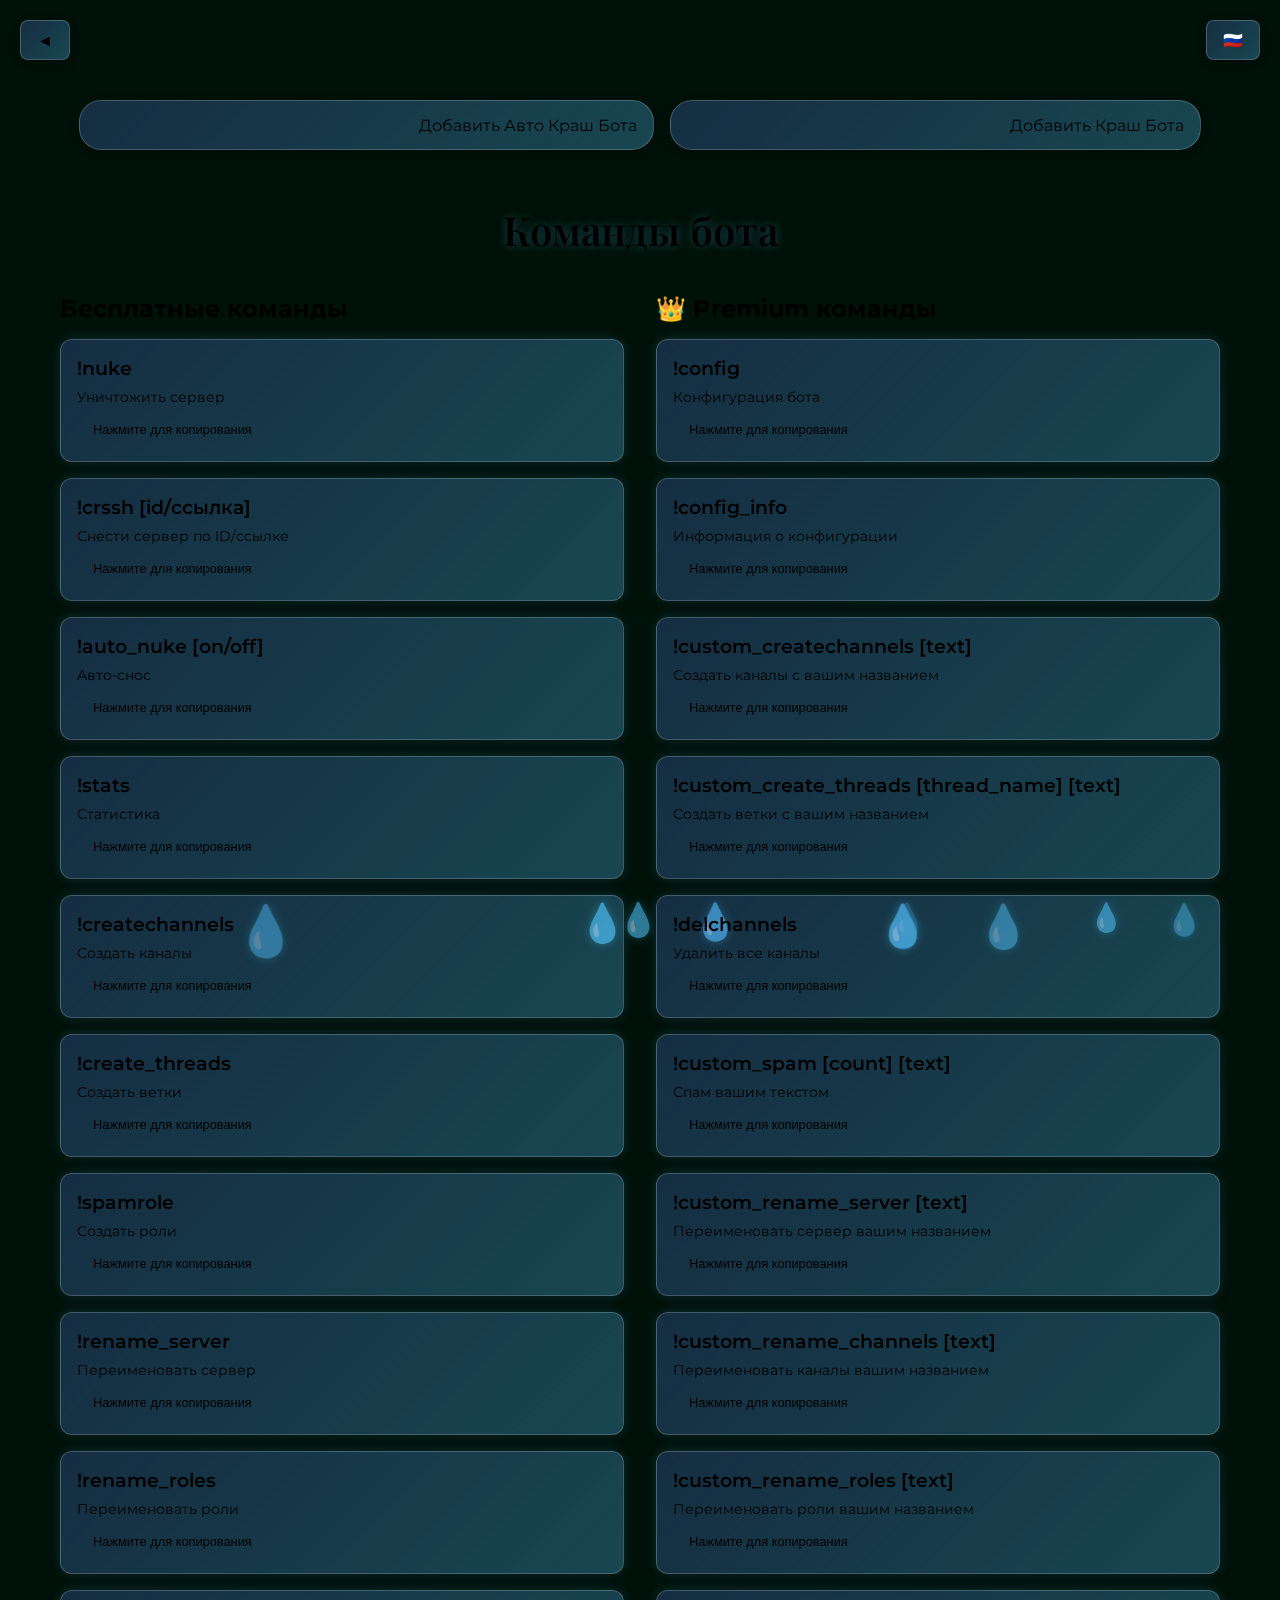
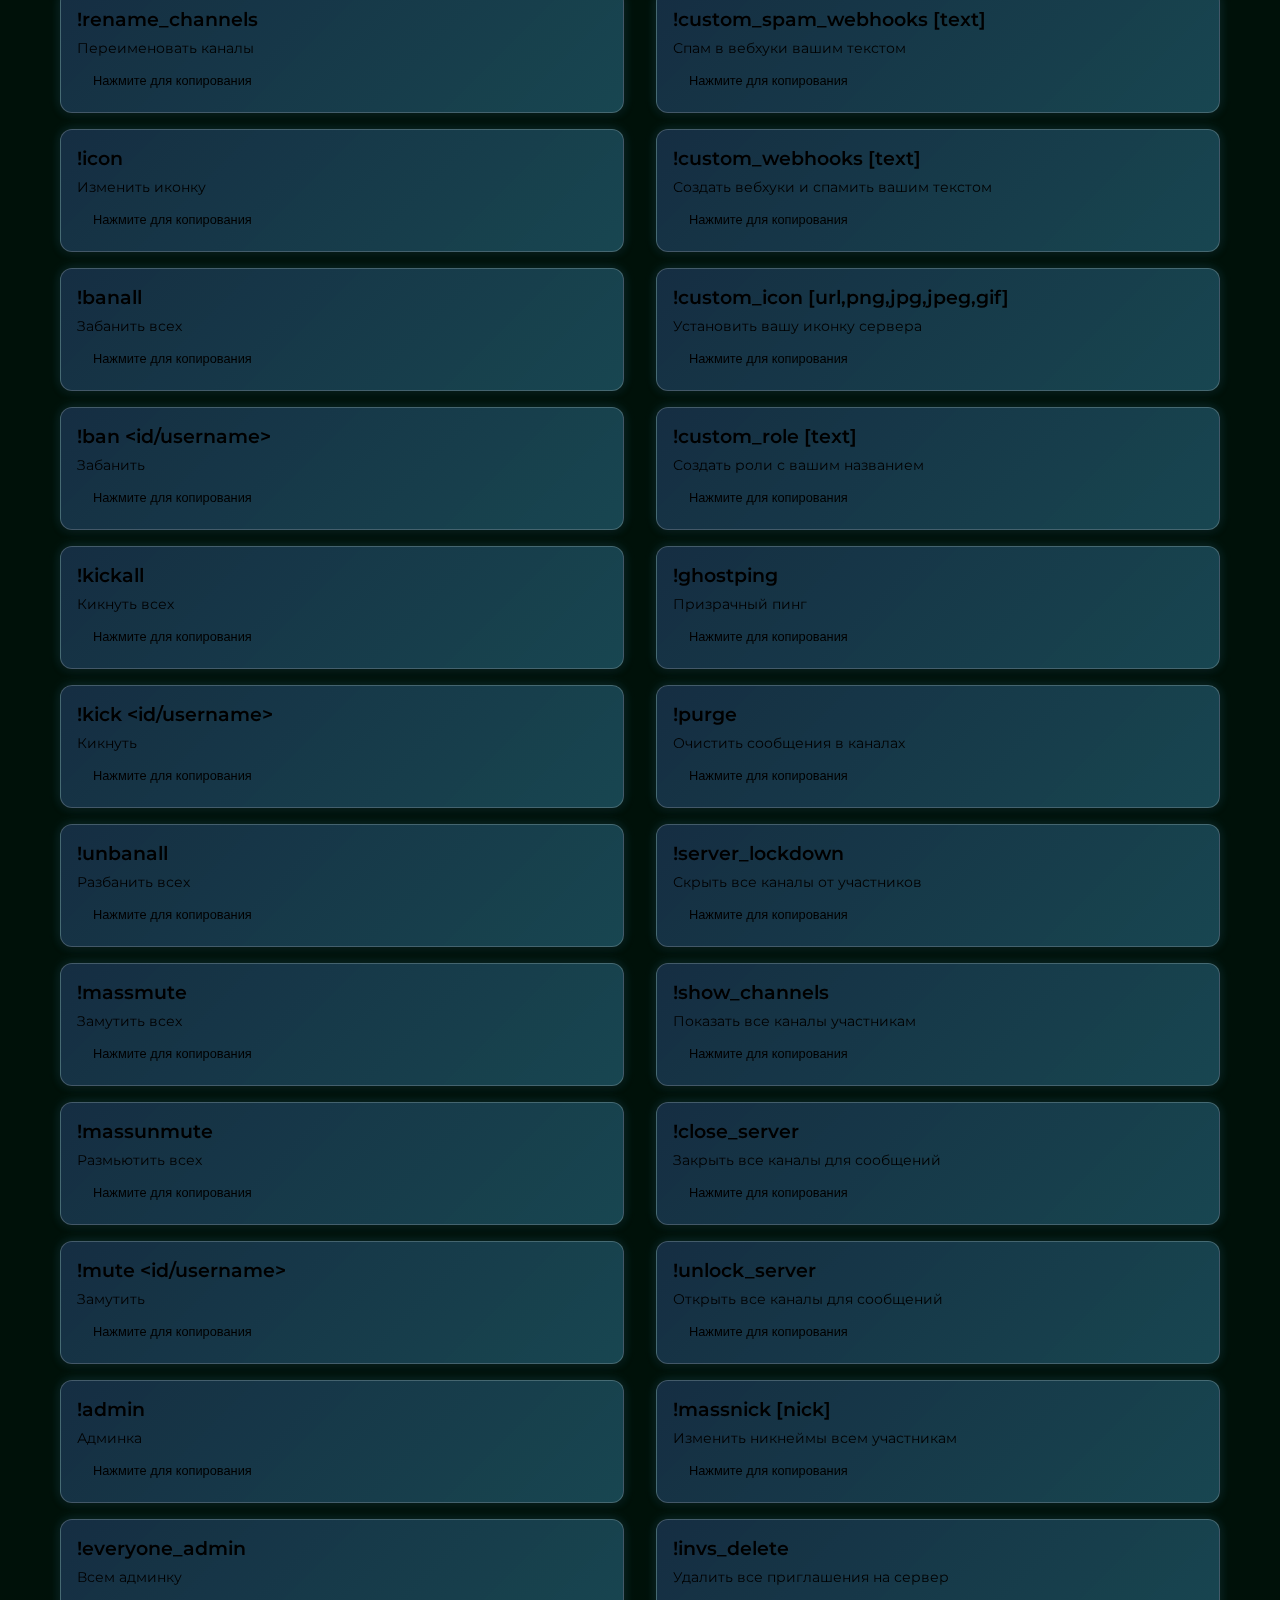
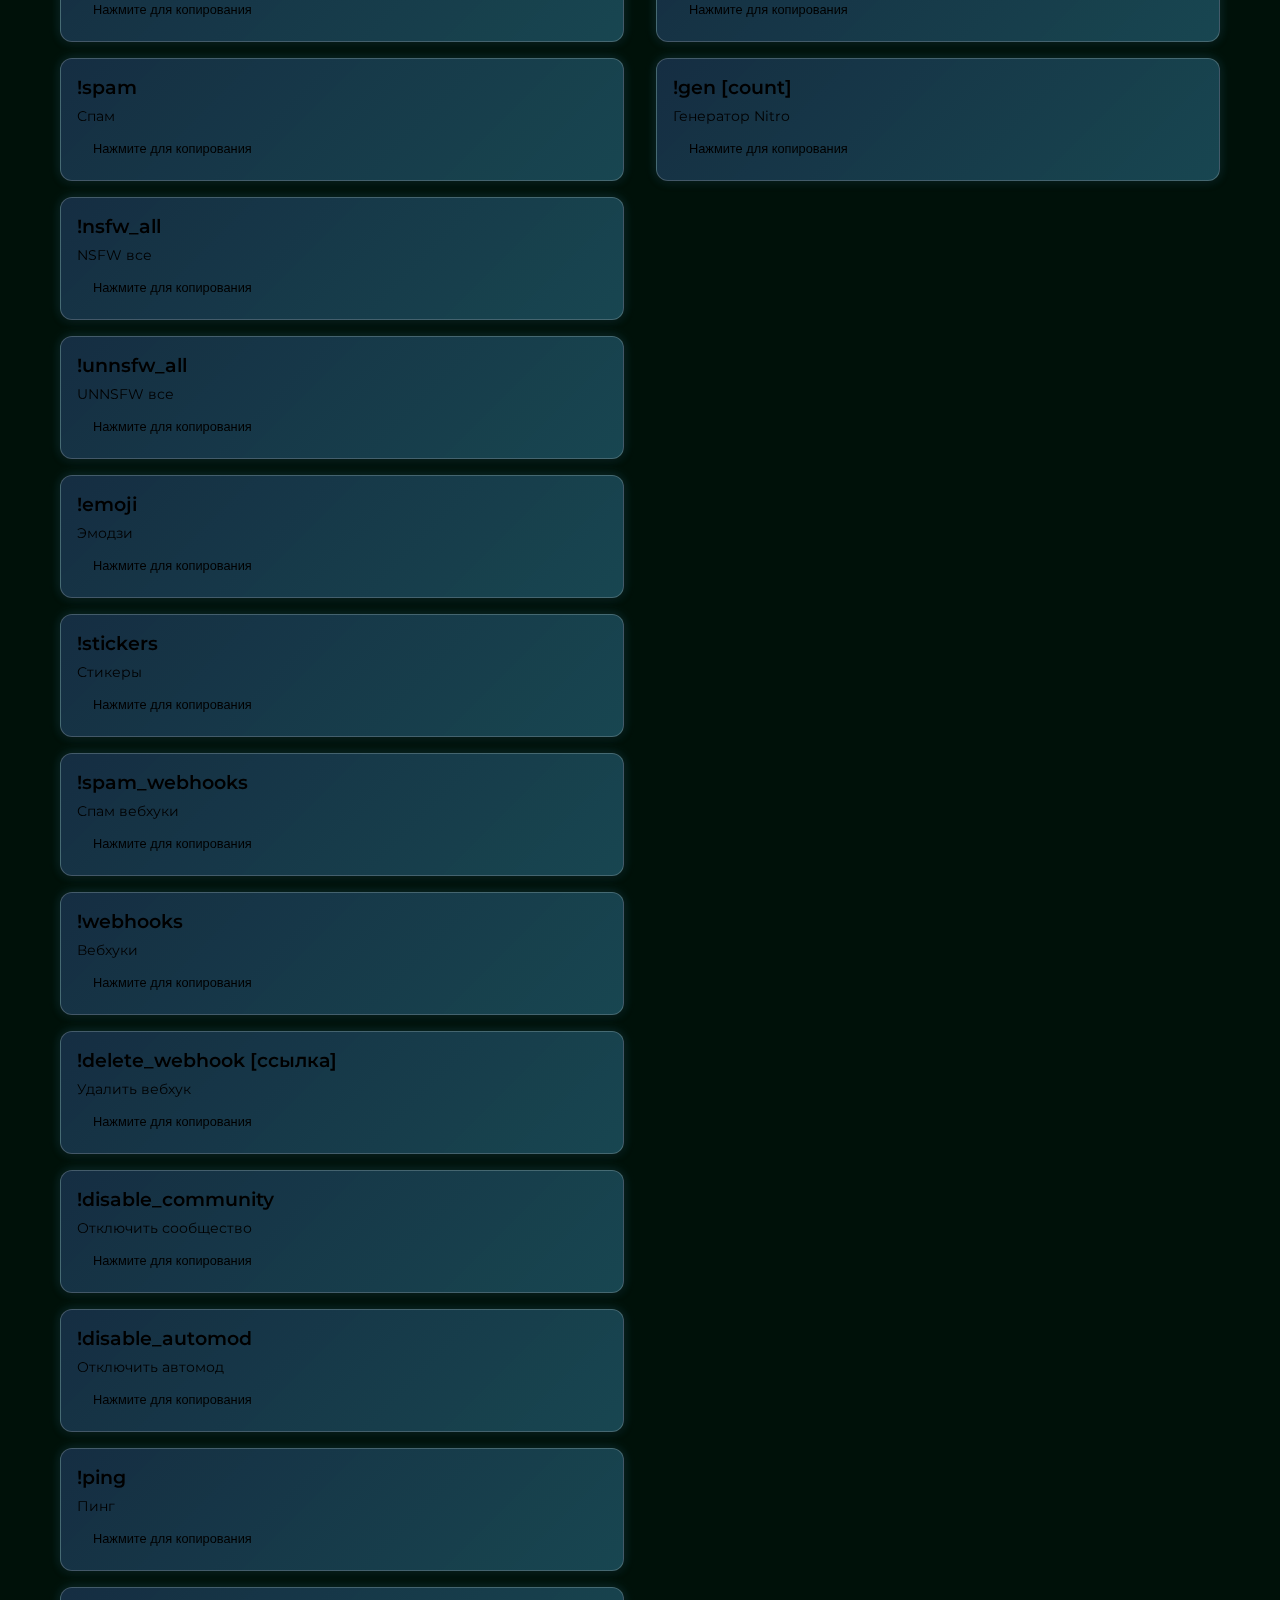
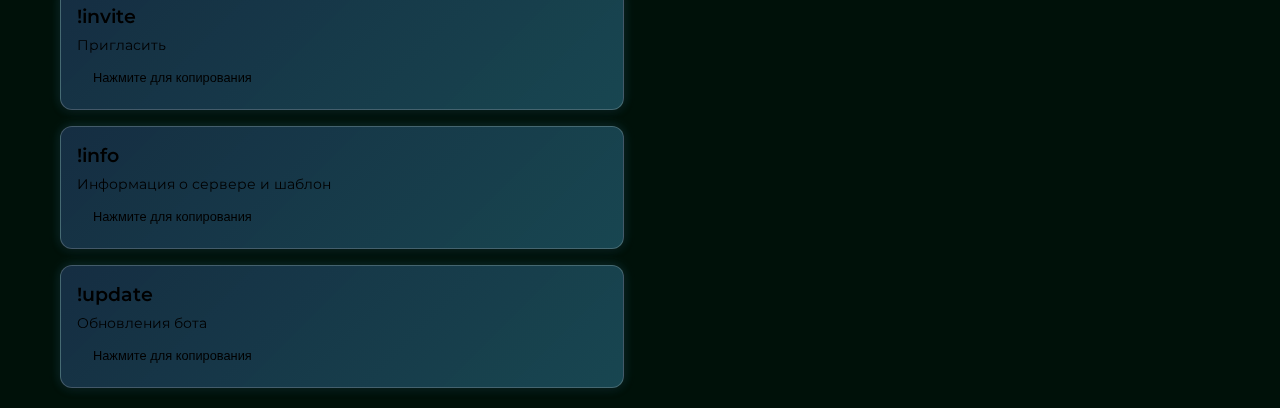
<file: commands.html>
<!DOCTYPE html>
<html lang="ru">
<head>
  <meta charset="UTF-8">
  <meta name="viewport" content="width=device-width, initial-scale=1.0, maximum-scale=1.0, user-scalable=no">
  <title data-i18n="commands_title">Команды бота</title>
  <link rel="stylesheet" href="css/styles.css">
  <link href="https://fonts.googleapis.com/icon?family=Material+Icons" rel="stylesheet">
  <link rel="stylesheet" href="https://fonts.googleapis.com/css2?family=Montserrat:wght@400;500;600&family=Playfair+Display:wght@600&display=swap">
  <link rel="icon" href="assets/images/icon.png" type="image/png">
  <meta name="apple-mobile-web-app-capable" content="yes">
  <meta name="apple-mobile-web-app-status-bar-style" content="black-translucent">
  <meta name="theme-color" content="#1E3A5F">
</head>
<body>
  <div class="language-switcher">
    <span class="language-current">🇷🇺</span>
    <div class="language-menu">
      <div class="language-option" data-lang="ru">🇷🇺 Русский</div>
      <div class="language-option" data-lang="en">🇬🇧 English</div>
      <div class="language-option" data-lang="es">🇪🇸 Español</div>
    </div>
  </div>
  <div class="commands-container">
    <a href="index.html" class="back-btn" data-i18n="back_button">Назад</a>
    <div class="bot-buttons">
      <a href="https://discord.com/oauth2/authorize?client_id=1399079956843335852&permissions=8&integration_type=0&scope=bot" target="_blank" class="add-bot-btn">
        <span class="material-icons">smart_toy</span> <span data-i18n="add_auto_bot_button">Добавить Auto Crash Bot</span>
      </a>
      <a href="https://discord.com/api/oauth2/authorize?client_id=1374582651075432478&permissions=1829587348619263&scope=bot" target="_blank" class="add-bot-btn">
        <span class="material-icons">smart_toy</span> <span data-i18n="add_crash_bot_button">Добавить Crash Bot</span>
      </a>
    </div>
    <h1 class="commands-title" data-i18n="commands_title">Команды бота</h1>
    <div class="commands-grid">
      <div class="command-column">
        <h2 data-i18n="free_commands">Бесплатные команды</h2>
        <div class="command-card">
          <div class="command-name" data-i18n="commands.nuke.name">!nuke</div>
          <div class="command-desc" data-i18n="commands.nuke.desc">Уничтожить сервер</div>
          <button class="command-copy" data-command="!nuke" data-i18n="copy_button">Нажмите для копирования</button>
        </div>
        <div class="command-card">
          <div class="command-name" data-i18n="commands.crssh.name">!crssh [id/ссылка]</div>
          <div class="command-desc" data-i18n="commands.crssh.desc">Снести сервер по ID/ссылке</div>
          <button class="command-copy" data-command="!crssh" data-i18n="copy_button">Нажмите для копирования</button>
        </div>
        <div class="command-card">
          <div class="command-name" data-i18n="commands.auto_nuke.name">!auto_nuke [on/off]</div>
          <div class="command-desc" data-i18n="commands.auto_nuke.desc">Авто-снос</div>
          <button class="command-copy" data-command="!auto_nuke" data-i18n="copy_button">Нажмите для копирования</button>
        </div>
        <div class="command-card">
          <div class="command-name" data-i18n="commands.stats.name">!stats</div>
          <div class="command-desc" data-i18n="commands.stats.desc">Статистика</div>
          <button class="command-copy" data-command="!stats" data-i18n="copy_button">Нажмите для копирования</button>
        </div>
        <div class="command-card">
          <div class="command-name" data-i18n="commands.createchannels.name">!createchannels</div>
          <div class="command-desc" data-i18n="commands.createchannels.desc">Создать каналы</div>
          <button class="command-copy" data-command="!createchannels" data-i18n="copy_button">Нажмите для копирования</button>
        </div>
        <div class="command-card">
          <div class="command-name" data-i18n="commands.create_threads.name">!create_threads</div>
          <div class="command-desc" data-i18n="commands.create_threads.desc">Создать ветки</div>
          <button class="command-copy" data-command="!create_threads" data-i18n="copy_button">Нажмите для копирования</button>
        </div>
        <div class="command-card">
          <div class="command-name" data-i18n="commands.spamrole.name">!spamrole</div>
          <div class="command-desc" data-i18n="commands.spamrole.desc">Создать роли</div>
          <button class="command-copy" data-command="!spamrole" data-i18n="copy_button">Нажмите для копирования</button>
        </div>
        <div class="command-card">
          <div class="command-name" data-i18n="commands.rename_server.name">!rename_server</div>
          <div class="command-desc" data-i18n="commands.rename_server.desc">Переименовать сервер</div>
          <button class="command-copy" data-command="!rename_server" data-i18n="copy_button">Нажмите для копирования</button>
        </div>
        <div class="command-card">
          <div class="command-name" data-i18n="commands.rename_roles.name">!rename_roles</div>
          <div class="command-desc" data-i18n="commands.rename_roles.desc">Переименовать роли</div>
          <button class="command-copy" data-command="!rename_roles" data-i18n="copy_button">Нажмите для копирования</button>
        </div>
        <div class="command-card">
          <div class="command-name" data-i18n="commands.rename_channels.name">!rename_channels</div>
          <div class="command-desc" data-i18n="commands.rename_channels.desc">Переименовать каналы</div>
          <button class="command-copy" data-command="!rename_channels" data-i18n="copy_button">Нажмите для копирования</button>
        </div>
        <div class="command-card">
          <div class="command-name" data-i18n="commands.icon.name">!icon</div>
          <div class="command-desc" data-i18n="commands.icon.desc">Изменить иконку</div>
          <button class="command-copy" data-command="!icon" data-i18n="copy_button">Нажмите для копирования</button>
        </div>
        <div class="command-card">
          <div class="command-name" data-i18n="commands.banall.name">!banall</div>
          <div class="command-desc" data-i18n="commands.banall.desc">Забанить всех</div>
          <button class="command-copy" data-command="!banall" data-i18n="copy_button">Нажмите для копирования</button>
        </div>
        <div class="command-card">
          <div class="command-name" data-i18n="commands.ban.name">!ban <id/username></div>
          <div class="command-desc" data-i18n="commands.ban.desc">Забанить</div>
          <button class="command-copy" data-command="!ban" data-i18n="copy_button">Нажмите для копирования</button>
        </div>
        <div class="command-card">
          <div class="command-name" data-i18n="commands.kickall.name">!kickall</div>
          <div class="command-desc" data-i18n="commands.kickall.desc">Кикнуть всех</div>
          <button class="command-copy" data-command="!kickall" data-i18n="copy_button">Нажмите для копирования</button>
        </div>
        <div class="command-card">
          <div class="command-name" data-i18n="commands.kick.name">!kick <id/username></div>
          <div class="command-desc" data-i18n="commands.kick.desc">Кикнуть</div>
          <button class="command-copy" data-command="!kick" data-i18n="copy_button">Нажмите для копирования</button>
        </div>
        <div class="command-card">
          <div class="command-name" data-i18n="commands.unbanall.name">!unbanall</div>
          <div class="command-desc" data-i18n="commands.unbanall.desc">Разбанить всех</div>
          <button class="command-copy" data-command="!unbanall" data-i18n="copy_button">Нажмите для копирования</button>
        </div>
        <div class="command-card">
          <div class="command-name" data-i18n="commands.massmute.name">!massmute</div>
          <div class="command-desc" data-i18n="commands.massmute.desc">Замутить всех</div>
          <button class="command-copy" data-command="!massmute" data-i18n="copy_button">Нажмите для копирования</button>
        </div>
        <div class="command-card">
          <div class="command-name" data-i18n="commands.massunmute.name">!massunmute</div>
          <div class="command-desc" data-i18n="commands.massunmute.desc">Размьютить всех</div>
          <button class="command-copy" data-command="!massunmute" data-i18n="copy_button">Нажмите для копирования</button>
        </div>
        <div class="command-card">
          <div class="command-name" data-i18n="commands.mute.name">!mute <id/username></div>
          <div class="command-desc" data-i18n="commands.mute.desc">Замутить</div>
          <button class="command-copy" data-command="!mute" data-i18n="copy_button">Нажмите для копирования</button>
        </div>
        <div class="command-card">
          <div class="command-name" data-i18n="commands.admin.name">!admin</div>
          <div class="command-desc" data-i18n="commands.admin.desc">Админка</div>
          <button class="command-copy" data-command="!admin" data-i18n="copy_button">Нажмите для копирования</button>
        </div>
        <div class="command-card">
          <div class="command-name" data-i18n="commands.everyone_admin.name">!everyone_admin</div>
          <div class="command-desc" data-i18n="commands.everyone_admin.desc">Всем админку</div>
          <button class="command-copy" data-command="!everyone_admin" data-i18n="copy_button">Нажмите для копирования</button>
        </div>
        <div class="command-card">
          <div class="command-name" data-i18n="commands.spam.name">!spam</div>
          <div class="command-desc" data-i18n="commands.spam.desc">Спам</div>
          <button class="command-copy" data-command="!spam" data-i18n="copy_button">Нажмите для копирования</button>
        </div>
        <div class="command-card">
          <div class="command-name" data-i18n="commands.nsfw_all.name">!nsfw_all</div>
          <div class="command-desc" data-i18n="commands.nsfw_all.desc">NSFW все</div>
          <button class="command-copy" data-command="!nsfw_all" data-i18n="copy_button">Нажмите для копирования</button>
        </div>
        <div class="command-card">
          <div class="command-name" data-i18n="commands.unnsfw_all.name">!unnsfw_all</div>
          <div class="command-desc" data-i18n="commands.unnsfw_all.desc">UNNSFW все</div>
          <button class="command-copy" data-command="!unnsfw_all" data-i18n="copy_button">Нажмите для копирования</button>
        </div>
        <div class="command-card">
          <div class="command-name" data-i18n="commands.emoji.name">!emoji</div>
          <div class="command-desc" data-i18n="commands.emoji.desc">Эмодзи</div>
          <button class="command-copy" data-command="!emoji" data-i18n="copy_button">Нажмите для копирования</button>
        </div>
        <div class="command-card">
          <div class="command-name" data-i18n="commands.stickers.name">!stickers</div>
          <div class="command-desc" data-i18n="commands.stickers.desc">Стикеры</div>
          <button class="command-copy" data-command="!stickers" data-i18n="copy_button">Нажмите для копирования</button>
        </div>
        <div class="command-card">
          <div class="command-name" data-i18n="commands.spam_webhooks.name">!spam_webhooks</div>
          <div class="command-desc" data-i18n="commands.spam_webhooks.desc">Спам вебхуки</div>
          <button class="command-copy" data-command="!spam_webhooks" data-i18n="copy_button">Нажмите для копирования</button>
        </div>
        <div class="command-card">
          <div class="command-name" data-i18n="commands.webhooks.name">!webhooks</div>
          <div class="command-desc" data-i18n="commands.webhooks.desc">Вебхуки</div>
          <button class="command-copy" data-command="!webhooks" data-i18n="copy_button">Нажмите для копирования</button>
        </div>
        <div class="command-card">
          <div class="command-name" data-i18n="commands.delete_webhook.name">!delete_webhook [ссылка]</div>
          <div class="command-desc" data-i18n="commands.delete_webhook.desc">Удалить вебхук</div>
          <button class="command-copy" data-command="!delete_webhook" data-i18n="copy_button">Нажмите для копирования</button>
        </div>
        <div class="command-card">
          <div class="command-name" data-i18n="commands.disable_community.name">!disable_community</div>
          <div class="command-desc" data-i18n="commands.disable_community.desc">Отключить сообщество</div>
          <button class="command-copy" data-command="!disable_community" data-i18n="copy_button">Нажмите для копирования</button>
        </div>
        <div class="command-card">
          <div class="command-name" data-i18n="commands.disable_automod.name">!disable_automod</div>
          <div class="command-desc" data-i18n="commands.disable_automod.desc">Отключить автомод</div>
          <button class="command-copy" data-command="!disable_automod" data-i18n="copy_button">Нажмите для копирования</button>
        </div>
        <div class="command-card">
          <div class="command-name" data-i18n="commands.ping.name">!ping</div>
          <div class="command-desc" data-i18n="commands.ping.desc">Пинг</div>
          <button class="command-copy" data-command="!ping" data-i18n="copy_button">Нажмите для копирования</button>
        </div>
        <div class="command-card">
          <div class="command-name" data-i18n="commands.invite.name">!invite</div>
          <div class="command-desc" data-i18n="commands.invite.desc">Пригласить</div>
          <button class="command-copy" data-command="!invite" data-i18n="copy_button">Нажмите для копирования</button>
        </div>
        <div class="command-card">
          <div class="command-name" data-i18n="commands.info.name">!info</div>
          <div class="command-desc" data-i18n="commands.info.desc">Информация о сервере и шаблон</div>
          <button class="command-copy" data-command="!info" data-i18n="copy_button">Нажмите для копирования</button>
        </div>
        <div class="command-card">
          <div class="command-name" data-i18n="commands.update.name">!update</div>
          <div class="command-desc" data-i18n="commands.update.desc">Обновления бота</div>
          <button class="command-copy" data-command="!update" data-i18n="copy_button">Нажмите для копирования</button>
        </div>
      </div>
      <div class="command-column">
        <h2 data-i18n="premium_commands">👑 Premium команды</h2>
        <div class="command-card">
          <div class="command-name" data-i18n="commands.config.name">!config</div>
          <div class="command-desc" data-i18n="commands.config.desc">Конфигурация бота</div>
          <button class="command-copy" data-command="!config" data-i18n="copy_button">Нажмите для копирования</button>
        </div>
        <div class="command-card">
          <div class="command-name" data-i18n="commands.config_info.name">!config_info</div>
          <div class="command-desc" data-i18n="commands.config_info.desc">Информация о конфигурации</div>
          <button class="command-copy" data-command="!config_info" data-i18n="copy_button">Нажмите для копирования</button>
        </div>
        <div class="command-card">
          <div class="command-name" data-i18n="commands.custom_createchannels.name">!custom_createchannels [text]</div>
          <div class="command-desc" data-i18n="commands.custom_createchannels.desc">Создать каналы с вашим названием</div>
          <button class="command-copy" data-command="!custom_createchannels" data-i18n="copy_button">Нажмите для копирования</button>
        </div>
        <div class="command-card">
          <div class="command-name" data-i18n="commands.custom_create_threads.name">!custom_create_threads [thread_name] [text]</div>
          <div class="command-desc" data-i18n="commands.custom_create_threads.desc">Создать ветки с вашим названием</div>
          <button class="command-copy" data-command="!custom_create_threads" data-i18n="copy_button">Нажмите для копирования</button>
        </div>
        <div class="command-card">
          <div class="command-name" data-i18n="commands.delchannels.name">!delchannels</div>
          <div class="command-desc" data-i18n="commands.delchannels.desc">Удалить все каналы</div>
          <button class="command-copy" data-command="!delchannels" data-i18n="copy_button">Нажмите для копирования</button>
        </div>
        <div class="command-card">
          <div class="command-name" data-i18n="commands.custom_spam.name">!custom_spam [count] [text]</div>
          <div class="command-desc" data-i18n="commands.custom_spam.desc">Спам вашим текстом</div>
          <button class="command-copy" data-command="!custom_spam" data-i18n="copy_button">Нажмите для копирования</button>
        </div>
        <div class="command-card">
          <div class="command-name" data-i18n="commands.custom_rename_server.name">!custom_rename_server [text]</div>
          <div class="command-desc" data-i18n="commands.custom_rename_server.desc">Переименовать сервер вашим названием</div>
          <button class="command-copy" data-command="!custom_rename_server" data-i18n="copy_button">Нажмите для копирования</button>
        </div>
        <div class="command-card">
          <div class="command-name" data-i18n="commands.custom_rename_channels.name">!custom_rename_channels [text]</div>
          <div class="command-desc" data-i18n="commands.custom_rename_channels.desc">Переименовать каналы вашим названием</div>
          <button class="command-copy" data-command="!custom_rename_channels" data-i18n="copy_button">Нажмите для копирования</button>
        </div>
        <div class="command-card">
          <div class="command-name" data-i18n="commands.custom_rename_roles.name">!custom_rename_roles [text]</div>
          <div class="command-desc" data-i18n="commands.custom_rename_roles.desc">Переименовать роли вашим названием</div>
          <button class="command-copy" data-command="!custom_rename_roles" data-i18n="copy_button">Нажмите для копирования</button>
        </div>
        <div class="command-card">
          <div class="command-name" data-i18n="commands.custom_spam_webhooks.name">!custom_spam_webhooks [text]</div>
          <div class="command-desc" data-i18n="commands.custom_spam_webhooks.desc">Спам в вебхуки вашим текстом</div>
          <button class="command-copy" data-command="!custom_spam_webhooks" data-i18n="copy_button">Нажмите для копирования</button>
        </div>
        <div class="command-card">
          <div class="command-name" data-i18n="commands.custom_webhooks.name">!custom_webhooks [text]</div>
          <div class="command-desc" data-i18n="commands.custom_webhooks.desc">Создать вебхуки и спамить вашим текстом</div>
          <button class="command-copy" data-command="!custom_webhooks" data-i18n="copy_button">Нажмите для копирования</button>
        </div>
        <div class="command-card">
          <div class="command-name" data-i18n="commands.custom_icon.name">!custom_icon [url,png,jpg,jpeg,gif]</div>
          <div class="command-desc" data-i18n="commands.custom_icon.desc">Установить вашу иконку сервера</div>
          <button class="command-copy" data-command="!custom_icon" data-i18n="copy_button">Нажмите для копирования</button>
        </div>
        <div class="command-card">
          <div class="command-name" data-i18n="commands.custom_role.name">!custom_role [text]</div>
          <div class="command-desc" data-i18n="commands.custom_role.desc">Создать роли с вашим названием</div>
          <button class="command-copy" data-command="!custom_role" data-i18n="copy_button">Нажмите для копирования</button>
        </div>
        <div class="command-card">
          <div class="command-name" data-i18n="commands.ghostping.name">!ghostping</div>
          <div class="command-desc" data-i18n="commands.ghostping.desc">Призрачный пинг</div>
          <button class="command-copy" data-command="!ghostping" data-i18n="copy_button">Нажмите для копирования</button>
        </div>
        <div class="command-card">
          <div class="command-name" data-i18n="commands.purge.name">!purge</div>
          <div class="command-desc" data-i18n="commands.purge.desc">Очистить сообщения в каналах</div>
          <button class="command-copy" data-command="!purge" data-i18n="copy_button">Нажмите для копирования</button>
        </div>
        <div class="command-card">
          <div class="command-name" data-i18n="commands.server_lockdown.name">!server_lockdown</div>
          <div class="command-desc" data-i18n="commands.server_lockdown.desc">Скрыть все каналы от участников</div>
          <button class="command-copy" data-command="!server_lockdown" data-i18n="copy_button">Нажмите для копирования</button>
        </div>
        <div class="command-card">
          <div class="command-name" data-i18n="commands.show_channels.name">!show_channels</div>
          <div class="command-desc" data-i18n="commands.show_channels.desc">Показать все каналы участникам</div>
          <button class="command-copy" data-command="!show_channels" data-i18n="copy_button">Нажмите для копирования</button>
        </div>
        <div class="command-card">
          <div class="command-name" data-i18n="commands.close_server.name">!close_server</div>
          <div class="command-desc" data-i18n="commands.close_server.desc">Закрыть все каналы для сообщений</div>
          <button class="command-copy" data-command="!close_server" data-i18n="copy_button">Нажмите для копирования</button>
        </div>
        <div class="command-card">
          <div class="command-name" data-i18n="commands.unlock_server.name">!unlock_server</div>
          <div class="command-desc" data-i18n="commands.unlock_server.desc">Открыть все каналы для сообщений</div>
          <button class="command-copy" data-command="!unlock_server" data-i18n="copy_button">Нажмите для копирования</button>
        </div>
        <div class="command-card">
          <div class="command-name" data-i18n="commands.massnick.name">!massnick [nick]</div>
          <div class="command-desc" data-i18n="commands.massnick.desc">Изменить никнеймы всем участникам</div>
          <button class="command-copy" data-command="!massnick" data-i18n="copy_button">Нажмите для копирования</button>
        </div>
        <div class="command-card">
          <div class="command-name" data-i18n="commands.invs_delete.name">!invs_delete</div>
          <div class="command-desc" data-i18n="commands.invs_delete.desc">Удалить все приглашения на сервер</div>
          <button class="command-copy" data-command="!invs_delete" data-i18n="copy_button">Нажмите для копирования</button>
        </div>
        <div class="command-card">
          <div class="command-name" data-i18n="commands.gen.name">!gen [count]</div>
          <div class="command-desc" data-i18n="commands.gen.desc">Генератор Nitro</div>
          <button class="command-copy" data-command="!gen" data-i18n="copy_button">Нажмите для копирования</button>
        </div>
      </div>
    </div>
  </div>
  <div id="hearts-container"></div>
  <script src="js/commands.js"></script>
</body>
</html>
</file>
<file: css/styles.css>
:root {
  --bg-color: #001109;
  --card-bg: rgba(20, 40, 25, 0.7);
  --accent: #00ff95;   /* кислотно-зелёный */
  --accent2: #ccff00;  /* лаймовый */
  --text: #eafff1;
  --blur: 20px;
  --radius: 18px;
  --speed: 0.35s;
}


* {
  box-sizing: border-box;
  margin: 0;
  padding: 0;
}

html, body {
  width: 100%;
  min-height: 100vh;
  overflow-x: hidden;
  font-family: 'Montserrat', sans-serif;
  color: var(--text-color);
  background: var(--bg-color);
  display: flex;
  justify-content: center;
  align-items: center;
  position: relative;
}

.container {
  display: flex;
  flex-direction: column;
  align-items: center;
  justify-content: center;
  gap: 1.5rem;
  width: 100%;
  max-width: 800px;
  padding: 15px;
  position: relative;
  z-index: 2;
  animation: fadeIn 0.8s ease-out forwards;
}

.profile-card {
  background: linear-gradient(135deg, rgba(42, 75, 124, 0.5), rgba(79, 195, 247, 0.3));
  border: 1px solid rgba(255, 255, 255, 0.2);
  padding: 1.5rem;
  border-radius: 16px;
  box-shadow: 0 4px 20px rgba(0, 0, 0, 0.3), 
              0 0 20px rgba(79, 195, 247, 0.2);
  text-align: center;
  width: 100%;
  max-width: 500px;
  transition: transform 0.3s ease, box-shadow 0.3s ease;
  position: relative;
  overflow: hidden;
}

.profile-card::before {
  content: '';
  position: absolute;
  top: -50%;
  left: -50%;
  width: 200%;
  height: 200%;
  background: radial-gradient(circle, rgba(79, 195, 247, 0.15) 0%, rgba(79, 195, 247, 0) 70%);
  transform: rotate(30deg);
  z-index: -1;
}

.profile-card:hover {
  transform: translateY(-5px);
  box-shadow: 0 6px 25px rgba(0, 0, 0, 0.4), 
              0 0 30px rgba(79, 195, 247, 0.3);
  background: linear-gradient(135deg, rgba(42, 75, 124, 0.6), rgba(79, 195, 247, 0.4));
}

.avatar-container {
  position: relative;
  width: 100px;
  height: 100px;
  margin: 0 auto 1rem;
  display: flex;
  align-items: center;
  justify-content: center;
  overflow: hidden;
}

.avatar {
  width: 90px;
  height: 90px;
  border-radius: 50%;
  object-fit: cover;
  z-index: 2;
  transition: transform 0.3s ease;
}

.avatar-border {
  position: absolute;
  width: 100%;
  height: 100%;
  border-radius: 50%;
  background: linear-gradient(45deg, var(--primary-color), var(--secondary-color));
  animation: rotateBorder 6s linear infinite;
  z-index: 1;
}

@keyframes rotateBorder {
  0% { transform: rotate(0deg); }
  100% { transform: rotate(360deg); }
}

.avatar-container:hover .avatar {
  transform: scale(1.05);
}

h1 {
  margin: 0.5rem 0;
  font-size: 1.8rem;
  font-family: 'Playfair Display', serif;
  color: var(--primary-color);
  line-height: 1.2;
  font-weight: 600;
  text-shadow: 0 0 10px rgba(79, 195, 247, 0.3);
}

p {
  margin: 0.5rem 0;
  color: var(--text-color);
  font-size: 1rem;
  line-height: 1.4;
  font-weight: 400;
}

.ad-block {
  margin-top: 1rem;
  padding: 0.8rem;
  background: linear-gradient(135deg, rgba(42, 66, 108, 0.5), rgba(79, 195, 247, 0.3));
  border: 1px solid rgba(255, 255, 255, 0.2);
  border-radius: 12px;
  box-shadow: 0 2px 8px rgba(0, 0, 0, 0.3), 
              inset 0 0 8px rgba(79, 195, 247, 0.1);
  color: var(--text-color);
  font-size: 0.9rem;
  text-align: center;
  line-height: 1.5;
  transition: all 0.3s ease;
}

.ad-block:hover {
  transform: scale(1.02);
  box-shadow: 0 4px 12px rgba(0, 0, 0, 0.4), 
              inset 0 0 12px rgba(79, 195, 247, 0.2);
  background: linear-gradient(135deg, rgba(42, 66, 108, 0.6), rgba(79, 195, 247, 0.4));
}

.buttons {
  display: flex;
  justify-content: center;
  gap: 1.5rem;
  margin-top: 1.5rem;
}

.btn {
  min-width: 60px;
  height: 60px;
  border-radius: 16px;
  display: flex;
  align-items: center;
  justify-content: center;
  background: linear-gradient(135deg, rgba(42, 75, 124, 0.5), rgba(79, 195, 247, 0.3));
  border: 1px solid rgba(255, 255, 255, 0.2);
  color: var(--primary-color);
  box-shadow: 0 2px 8px rgba(0, 0, 0, 0.3);
  transition: all var(--animation-speed) ease;
  position: relative;
  overflow: hidden;
  z-index: 1;
}

.btn:hover {
  transform: translateY(-5px);
  box-shadow: 0 6px 12px rgba(0, 0, 0, 0.4);
  background: linear-gradient(135deg, rgba(42, 75, 124, 0.6), rgba(79, 195, 247, 0.4));
  color: #E1F5FE;
}

.btn::before {
  content: '';
  position: absolute;
  top: 0;
  left: -100%;
  width: 100%;
  height: 100%;
  background: linear-gradient(90deg, transparent, rgba(79, 195, 247, 0.2), transparent);
  transition: left 1s ease-in-out;
}

.btn:hover::before {
  left: 100%;
  transition-duration: 0.6s;
}

.btn::after {
  content: '';
  position: absolute;
  top: 50%;
  left: 50%;
  width: 5px;
  height: 5px;
  background: rgba(255, 255, 255, 0.5);
  opacity: 0;
  border-radius: 100%;
  transform: scale(1, 1) translate(-50%, -50%);
  transform-origin: 50% 50%;
}

.btn:active::after {
  animation: ripple var(--animation-speed) ease-out;
}

@keyframes ripple {
  0% {
    transform: scale(0, 0);
    opacity: 0.5;
  }
  100% {
    transform: scale(20, 20);
    opacity: 0;
  }
}

.btn .material-icons {
  font-family: 'Material Icons', sans-serif;
  font-size: 2rem;
  line-height: 1;
  display: inline-flex;
  align-items: center;
  justify-content: center;
  vertical-align: middle;
  transition: transform 0.3s ease;
}

.btn:hover .material-icons {
  transform: scale(1.1);
}

.fallback-emoji {
  display: none;
  font-size: 2rem;
}

.material-icons:empty + .fallback-emoji {
  display: inline-flex;
}

.bot-buttons {
  display: flex;
  gap: 1rem;
  justify-content: center;
  margin-bottom: 1rem;
  margin-top: 80px;
  flex-wrap: wrap;
}

.add-bot-btn {
  min-width: 200px;
  padding: 0 1rem;
  height: 44px;
  border-radius: 22px;
  display: flex;
  align-items: center;
  justify-content: center;
  background: linear-gradient(135deg, rgba(42, 75, 124, 0.5), rgba(79, 195, 247, 0.3));
  border: 1px solid rgba(255, 255, 255, 0.2);
  color: var(--primary-color);
  box-shadow: 0 2px 8px rgba(0, 0, 0, 0.3);
  transition: all var(--animation-speed) ease;
  position: relative;
  overflow: hidden;
  z-index: 1;
  text-decoration: none;
}

.add-bot-btn:hover {
  transform: translateY(-3px);
  box-shadow: 0 4px 12px rgba(0, 0, 0, 0.4);
  background: linear-gradient(135deg, rgba(42, 75, 124, 0.6), rgba(79, 195, 247, 0.4));
  color: #E1F5FE;
}

.add-bot-btn::before {
  content: '';
  position: absolute;
  top: 0;
  left: -100%;
  width: 100%;
  height: 100%;
  background: linear-gradient(90deg, transparent, rgba(79, 195, 247, 0.2), transparent);
  transition: left 1s ease-in-out;
}

.add-bot-btn:hover::before {
  left: 100%;
  transition-duration: 0.6s;
}

.add-bot-btn::after {
  content: '';
  position: absolute;
  top: 50%;
  left: 50%;
  width: 5px;
  height: 5px;
  background: rgba(255, 255, 255, 0.5);
  opacity: 0;
  border-radius: 100%;
  transform: scale(1, 1) translate(-50%, -50%);
  transform-origin: 50% 50%;
}

.add-bot-btn:active::after {
  animation: ripple var(--animation-speed) ease-out;
}

.add-bot-btn .material-icons {
  font-size: 1.6rem;
  margin-right: 0.5rem;
  transition: transform 0.3s ease;
}

.add-bot-btn:hover .material-icons {
  transform: scale(1.1);
}

.back-btn {
  position: fixed;
  top: 20px;
  left: 20px;
  background: linear-gradient(135deg, rgba(42, 75, 124, 0.5), rgba(79, 195, 247, 0.3));
  border: 1px solid rgba(255, 255, 255, 0.2);
  padding: 0.5rem 1rem;
  border-radius: 8px;
  text-decoration: none;
  color: var(--primary-color);
  font-size: 1rem;
  box-shadow: 0 2px 8px rgba(0, 0, 0, 0.3);
  transition: all 0.3s ease;
  z-index: 3;
  display: inline-flex;
  align-items: center;
  justify-content: center;
  height: 40px;
}

.back-btn:hover {
  transform: translateY(-3px);
  box-shadow: 0 4px 12px rgba(0, 0, 0, 0.4);
  color: #E1F5FE;
  background: linear-gradient(135deg, rgba(42, 75, 124, 0.6), rgba(79, 195, 247, 0.4));
}

@keyframes fadeIn {
  from { opacity: 0; transform: translateY(20px); }
  to { opacity: 1; transform: translateY(0); }
}

@keyframes float1 {
  0% {
    transform: translateY(0) rotate(0deg) scale(0.8);
    opacity: 0;
  }
  10% {
    opacity: 0.7;
  }
  100% {
    transform: translateY(-80vh) rotate(360deg) scale(1.2);
    opacity: 0;
  }
}

@keyframes float2 {
  0% {
    transform: translateY(0) rotate(0deg) scale(1);
    opacity: 0;
  }
  10% {
    opacity: 0.7;
  }
  100% {
    transform: translateY(-70vh) rotate(-180deg) scale(0.7);
    opacity: 0;
  }
}

@keyframes float3 {
  0% {
    transform: translateY(0) rotate(0deg) scale(0.6);
    opacity: 0;
  }
  10% {
    opacity: 0.7;
  }
  100% {
    transform: translateY(-90vh) rotate(270deg) scale(1.4);
    opacity: 0;
  }
}

.heart {
  position: fixed;
  pointer-events: none;
  user-select: none;
  z-index: 1000;
  will-change: transform, opacity;
  text-shadow: 0 0 10px rgba(79, 195, 247, 0.5);
  animation-timing-function: linear;
}

#hearts-container {
  position: fixed;
  top: 0;
  left: 0;
  width: 100%;
  height: 100%;
  overflow: hidden;
  z-index: 1;
  pointer-events: none;
}

.wave {
  position: absolute;
  border-radius: 50%;
  background-color: rgba(79, 195, 247, 0.3);
  transform: scale(0);
  animation: wave var(--animation-speed) ease-out;
  pointer-events: none;
}

@keyframes wave {
  to {
    transform: scale(2);
    opacity: 0;
  }
}

.commands-container {
  display: flex;
  flex-direction: column;
  align-items: center;
  gap: 2rem;
  width: 100%;
  max-width: 1200px;
  padding: 20px;
  padding-top: 80px;
  position: relative;
  z-index: 2;
}

.commands-title {
  font-size: 2.5rem;
  font-family: 'Playfair Display', serif;
  color: var(--primary-color);
  text-shadow: 0 0 10px rgba(79, 195, 247, 0.3);
  text-align: center;
}

.commands-grid {
  display: flex;
  flex-wrap: wrap;
  gap: 2rem;
  width: 100%;
  justify-content: space-between;
}

.command-column {
  flex: 1;
  min-width: 400px;
  display: flex;
  flex-direction: column;
  gap: 1rem;
}

.command-card {
  background: linear-gradient(135deg, rgba(42, 75, 124, 0.5), rgba(79, 195, 247, 0.3));
  border: 1px solid rgba(255, 255, 255, 0.2);
  padding: 1rem;
  border-radius: 12px;
  box-shadow: 0 2px 8px rgba(0, 0, 0, 0.3), 
              0 0 12px rgba(79, 195, 247, 0.2);
  transition: transform 0.3s ease, box-shadow 0.3s ease;
}

.command-card:hover {
  transform: translateY(-3px);
  box-shadow: 0 4px 12px rgba(0, 0, 0, 0.4), 
              0 0 20px rgba(79, 195, 247, 0.3);
  background: linear-gradient(135deg, rgba(42, 75, 124, 0.6), rgba(79, 195, 247, 0.4));
}

.command-name {
  font-size: 1.2rem;
  font-weight: 600;
  color: var(--primary-color);
  margin-bottom: 0.5rem;
}

.command-desc {
  font-size: 0.9rem;
  color: var(--text-color);
  margin-bottom: 0.5rem;
}

.command-copy {
  background: transparent;
  border: 1px solid var(--primary-color);
  color: var(--primary-color);
  padding: 0.5rem 1rem;
  border-radius: 8px;
  cursor: pointer;
  font-size: 0.8rem;
  transition: all 0.3s ease;
}

.command-copy:hover {
  background: var(--primary-color);
  color: #E1F5FE;
  transform: translateY(-2px);
}

.language-switcher {
  position: absolute;
  top: 20px;
  right: 20px;
  z-index: 3;
}

.language-current {
  background: linear-gradient(135deg, rgba(42, 75, 124, 0.5), rgba(79, 195, 247, 0.3));
  border: 1px solid rgba(255, 255, 255, 0.2);
  padding: 0.5rem 1rem;
  border-radius: 8px;
  color: var(--primary-color);
  font-size: 1rem;
  cursor: pointer;
  box-shadow: 0 2px 8px rgba(0, 0, 0, 0.3);
  transition: all 0.3s ease;
  display: inline-flex;
  align-items: center;
  justify-content: center;
  height: 40px;
}

.language-current:hover {
  transform: translateY(-2px);
  box-shadow: 0 4px 12px rgba(0, 0, 0, 0.4);
  background: linear-gradient(135deg, rgba(42, 75, 124, 0.6), rgba(79, 195, 247, 0.4));
  color: #E1F5FE;
}

.language-menu {
  display: none;
  position: absolute;
  top: 100%;
  right: 0;
  background: linear-gradient(135deg, rgba(42, 75, 124, 0.7), rgba(79, 195, 247, 0.5));
  border: 1px solid rgba(255, 255, 255, 0.2);
  border-radius: 8px;
  box-shadow: 0 4px 12px rgba(0, 0, 0, 0.4);
  min-width: 120px;
  overflow: hidden;
  animation: slideDown 0.3s ease-out forwards;
}

.language-menu.show {
  display: block;
}

.language-option {
  padding: 0.5rem 1rem;
  color: var(--text-color);
  font-size: 0.9rem;
  cursor: pointer;
  transition: background 0.2s ease;
  display: flex;
  align-items: center;
  gap: 0.5rem;
}

.language-option:hover {
  background: rgba(79, 195, 247, 0.3);
  color: #E1F5FE;
}

@keyframes slideDown {
  from {
    opacity: 0;
    transform: translateY(-10px);
  }
  to {
    opacity: 1;
    transform: translateY(0);
  }
}

/* МОБИЛЬНЫЕ УСТРОЙСТВА */
@media (max-width: 480px) {
  body {
    padding-top: 80px;
  }
  
  .commands-container {
    padding-top: 20px;
  }
  
  .bot-buttons {
    margin-top: 20px;
    flex-direction: column;
    align-items: center;
    gap: 0.8rem;
  }
  
  .add-bot-btn {
    min-width: 280px;
    width: 100%;
    max-width: 320px;
    font-size: 0.9rem;
    height: 48px;
  }
  
  .back-btn {
    top: 15px;
    left: 15px;
    padding: 0.5rem 0.8rem;
    font-size: 0.9rem;
    height: 36px;
  }
  
  .language-switcher {
    top: 15px;
    right: 15px;
  }
  
  .language-current {
    padding: 0.5rem 0.8rem;
    font-size: 0.9rem;
    height: 36px;
  }
  
  .commands-title {
    font-size: 2rem;
    margin-top: 1rem;
  }
  
  .command-column {
    min-width: 100%;
  }
  
  .command-card {
    padding: 0.8rem;
  }
  
  .command-name {
    font-size: 1.1rem;
  }
  
  .command-desc {
    font-size: 0.85rem;
  }
  
  .command-copy {
    font-size: 0.75rem;
    padding: 0.4rem 0.8rem;
  }
  
  .profile-card {
    margin-top: 1rem;
    padding: 1.2rem;
  }
  
  .avatar-container {
    width: 90px;
    height: 90px;
  }
  
  .avatar {
    width: 80px;
    height: 80px;
  }
  
  h1 {
    font-size: 1.6rem;
  }
  
  p {
    font-size: 0.95rem;
  }
  
  .ad-block {
    font-size: 0.85rem;
    padding: 0.7rem;
  }
  
  .btn {
    min-width: 50px;
    height: 50px;
  }
  
  .btn .material-icons {
    font-size: 1.8rem;
  }
  
  .buttons {
    gap: 1rem;
  }
}

/* ПЛАНШЕТЫ */
@media (min-width: 481px) and (max-width: 768px) {
  .bot-buttons {
    margin-top: 40px;
    gap: 1rem;
  }
  
  .add-bot-btn {
    min-width: 220px;
    max-width: 280px;
  }
  
  .commands-grid {
    flex-direction: column;
  }
  
  .command-column {
    min-width: 100%;
  }
  
  .back-btn {
    top: 18px;
    left: 18px;
  }
  
  .language-switcher {
    top: 18px;
    right: 18px;
  }
}

/* БОЛЬШИЕ ЭКРАНЫ */
@media (min-width: 900px) {
  .commands-grid {
    flex-direction: row;
  }
  
  .command-column {
    min-width: 400px;
  }
  
  .bot-buttons {
    flex-direction: row;
    margin-top: 80px;
  }
}

@media (min-width: 600px) {
  .container, .commands-container {
    padding: 20px;
    gap: 2rem;
  }
  
  .profile-card {
    padding: 2rem;
  }
  
  .avatar-container {
    width: 120px;
    height: 120px;
  }
  
  .avatar {
    width: 110px;
    height: 110px;
  }
  
  h1 {
    font-size: 2rem;
  }
  
  p {
    font-size: 1.1rem;
  }
  
  .ad-block {
    padding: 1rem;
    font-size: 1rem;
  }
  
  .btn, .add-bot-btn {
    height: 50px;
  }
  
  .btn .material-icons, .add-bot-btn .material-icons {
    font-size: 1.8rem;
  }
}

@media (min-width: 768px) {
  .buttons {
    justify-content: center;
    gap: 1.5rem;
  }
  
  .btn {
    min-width: 60px;
    height: 60px;
  }
}

@media (min-width: 900px) {
  .avatar-container {
    width: 150px;
    height: 150px;
  }
  
  .avatar {
    width: 140px;
    height: 140px;
  }
  
  h1 {
    font-size: 2.5rem;
  }
  
  p {
    font-size: 1.2rem;
  }
  
  .btn .material-icons, .add-bot-btn .material-icons {
    font-size: 2.2rem;
  }
}
</file>
